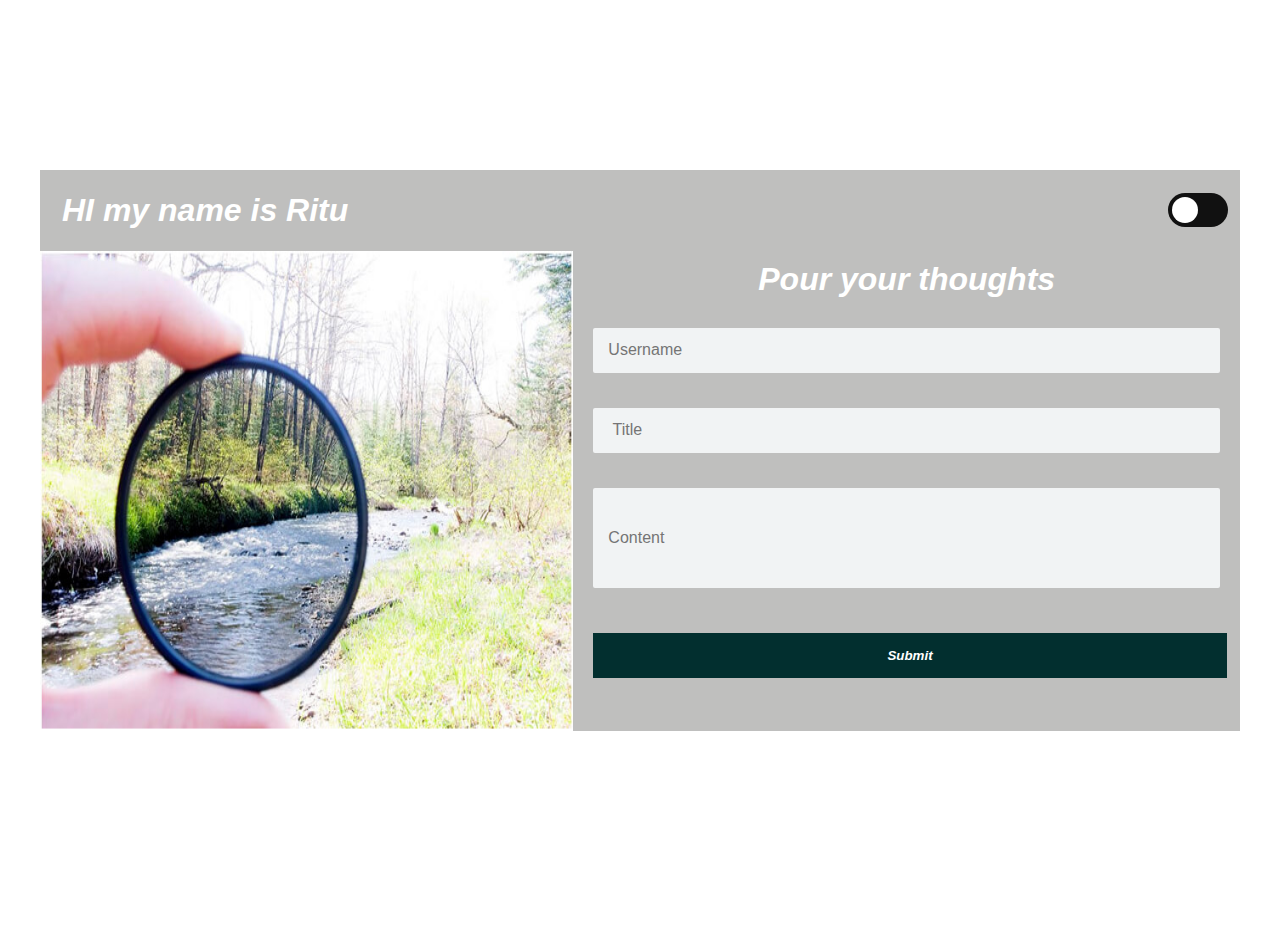
<file: index.html>
<!DOCTYPE html>
<html lang="en">
    <head>
        <meta charset="UTF-8">
        <meta name="viewport" content="width=device-width, initial-scale=1.0">

        <title> form</title>
        <link rel="stylesheet" href="Assets/form.css" />
    </head>
    <body>
        <div class="container">

            <header>
                <h1> HI my name is Ritu</h1>
                <label class="switch">
                    <input type="checkbox" id="theme-switcher">
                    <span class="slider round"></span>
                </label>

            </header>
           <main>
            <div class="card">
                <div id="image-left">
                    <img src="blog.jpeg" alt="lens">
                </div>
                <div id="form-section">

                    <h1>Pour your thoughts</h1>

                    <form action="blog.html">

                        <div class="form-field">

                            <input type="text" placeholder="Username"
                                id="username"
                                name="username">
                        </div>

                        <div class="form-field">
                            <input type=" text" placeholder=" Title" id="title"
                                name="title">
                        </div>

                        <div class="form-field-content">
                            <input type=" text" placeholder="Content"
                                id="content"
                                name="content" style="height :100px">
                        </div>

                        <button id="submit">Submit </button>
                    </form>

                </div>
            </div>
        </div>
    </main>
</body>
        <script src="Assets/form.js"></script>

    
</html>
</file>
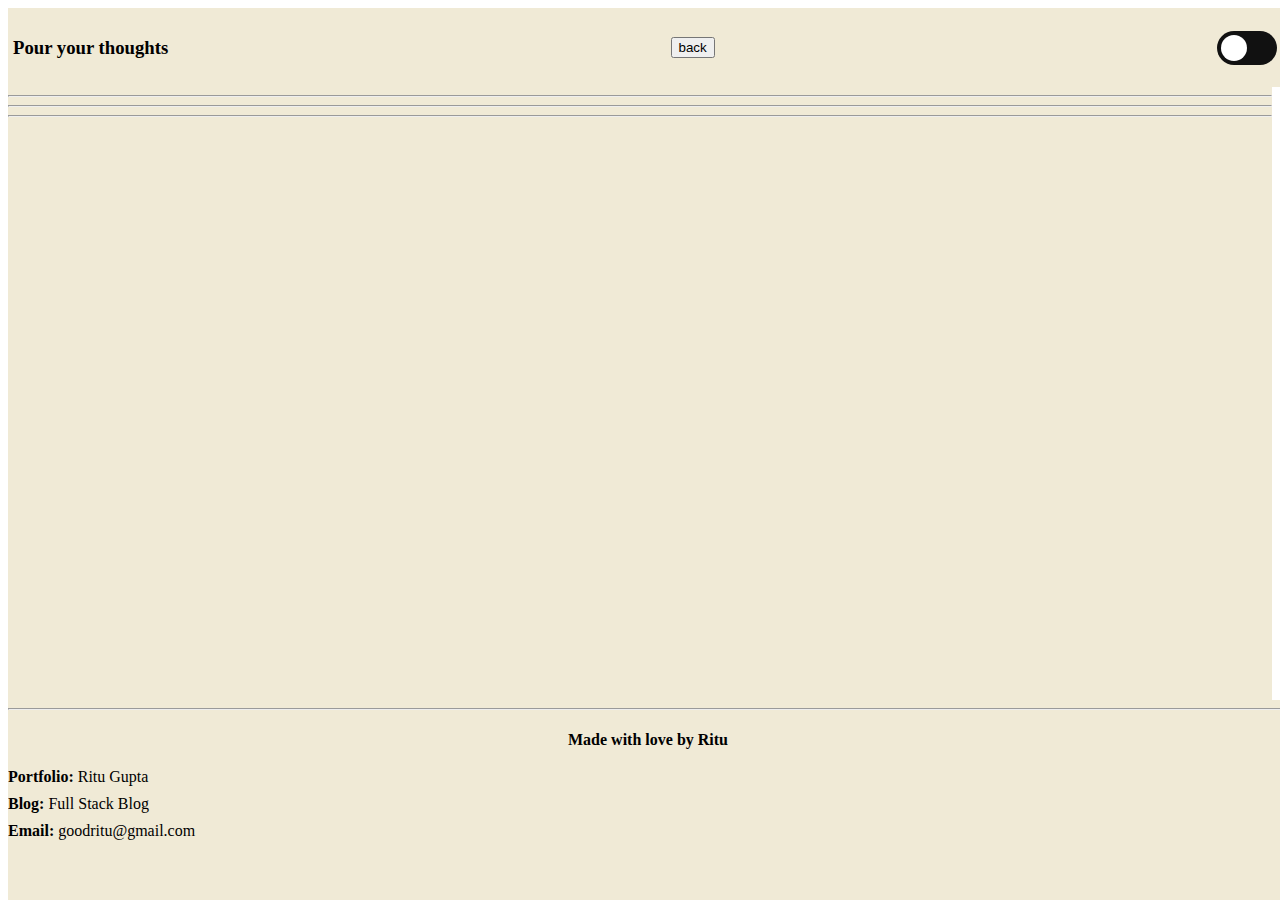
<file: blog.html>
<!DOCTYPE html>
<html lang="en">

<head>
    <meta charset="UTF-8">
    <meta name="viewport" content="width=device-width, initial-scale=1.0">
    <title>Blog</title>
    <link rel="stylesheet" href="Assets/blog.css" />
</head>

<body>
    <div class="container">
        <header id="header">
            <h3> Pour your thoughts</h3>
            <button onclick="location.href = 'index.html'"> back</button>
            <label class="switch">
                <input type="checkbox" id="theme-switcher">
                <span class="slider round"></span>
            </label>

        </header>
        <hr />
        <main>
            <hr>
        </main>
        <hr>


        <footer>

            <div class="blogfooter">
                <hr>
                <h4>Made with love by Ritu </h4>
                <p><b> Portfolio:</b> Ritu Gupta </p>
                <p><b> Blog:</b> Full Stack Blog </p>
                <p><b> Email:</b> goodritu@gmail.com</p>
            </div>
        </footer>
        <script src="Assets/blog.js"></script>
    </div>
</body>

</html>
</file>
<file: Assets/form.css>
/* *,
*::before,
*::after {
  box-sizing: border-box;
} */

* {
    
  box-sizing: border-box;
  margin:0;
  padding:0;

margin: 0;
padding: 0;
}
header {
/* height: 100px; */
width: 100%;
/* margin: 5px;
padding: 25px;
display:flex
*/
/* justify-content: right; */
margin-bottom: 8px;
display: flex;
justify-content: space-between;
align-items: center;
padding: 1%;
background-color: #bfbfbe;
color: #947d7d;
margin-bottom:auto;
border-bottom:thick black;


}

body {
font-family: Arial;
margin: 40px;
display: flex;
flex-direction: column;
height:100vh;

margin-top: 0px;
margin-bottom: 40px;
background-color:white;
display :flex;
justify-content: center;
align-items: center;

}

#form-section {
width: 100%;
height: 480px;
background-color: #bfbfbe;
}

.container {
width: 100%;
/* height: 100vh; */
}
body.dark{
background-color: #bebebe;
}


/* .dark .container { 
background-color: #bfbfbe;
}
.light .container{
background-color: #fff;
}  */

/* Dark Mode */

.dark {
background-color:#243447;
/* height: 100vh; */
width: 100%;
color: #bebebe


}
.light header {
background-color: #bfbfbe;
}
.dark header {
background-color: #706d6d;
}
.light #form-section {
background-color: #bfbfbe;
}
.dark #form-section {
background-color: #706d6d;
}

.dark li a {
color: #bebebe;
}

.dark li a:hover {
background-color: #111;
}

/* Light Mode */
.light {
background-color: #f0ead6;
color: black;
/* height: 100vh; */
width: 100%;
}

.light li a {
color: black;
}

.light li a:hover {
background-color: rgb(29, 128, 210);
}
/* toggle switch CSS */
.switch {
position: relative;
display: inline-block;
width: 60px;
height: 34px;
}
.switch input {
opacity: 0;
width: 0;
height: 0;
}
.slider {
position: absolute;
cursor: pointer;
top: 0;
left: 0;
right: 0;
bottom: 0;
background-color: #111;
-webkit-transition: .4s;
transition: .4s;
}
.slider:before {
position: absolute;
content: "";
height: 26px;
width: 26px;
left: 4px;
bottom: 4px;
background-color: white;
-webkit-transition: .4s;
transition: .4s;
}
input:checked + .slider {
background-color: #2196F3;
}

input:focus + .slider {
box-shadow: 0 0 1px #2196F3;
}

input:checked + .slider:before {
-webkit-transform: translateX(26px);
-ms-transform: translateX(26px);
transform: translateX(26px);
}

/* Rounded sliders */
.slider.round {
border-radius: 34px;
}

.slider.round:before {
border-radius: 50%;
}

/* html, body {
height:100%;
} */


h1 {
color: white;
/* margin: px; */
font-style: oblique;   
text-decoration:wavy;
display: flex;
align-items: center;
margin: 10px;
justify-content: center;
}


.card{
width: 100%;
height: 100%;
background-color: white;
display: flex;
/* margin-bottom:20px; */
}

img {
width: 100%;
height: 100%;
background-position-y: 90px;
}

input {
outline: none;
padding: 5px;
border-radius: 2px;

}

#submit {
border: none;

background-color: rgb(2, 47, 47);
padding: 15px 32px;
text-align: center;
display: inline-block;
/* /* /* font-size: 16px; */
margin: 0px 20px;
margin-top: 30px;
width: 95%;
cursor: pointer;
/* float: right; */
color: white;
font-style:oblique;
font-weight: bold;
} 




/* #div-left {
background: url("blog.jpeg") no-repeat;
background-size: cover;
background-position-y: 80% ;
width: 100%;
height: 100%;
background-size: cover;
} */

.form-field-content {
display: flex;
display: flex;
align-items: center;

padding: 10px 15px;
box-shadow: none;
border-radius: 5px;
margin: 5px;
border:10px;
border-color: black;

}


/* #form-group {
display: flex;
flex-direction: column;
} */

.form-field {
display: flex;
align-items: center;

padding: 10px 15px;
box-shadow: none;
border-radius: 5px;
margin: 5px;
border:10px;
border-color: black;

}

#image-left{
width: 80%;
height: 480px;
background-color: rgb(217, 198, 198);
} 

input{
background-color: #f1f3f4;
border-radius: 2px;
border-width: 0;
font-size: 1em;
height: 45px;
line-height: 20px;
margin: 0;
margin-top: 10px;
max-width: 100%;
padding: 8px 8px 8px 8px;
transition-delay: 0s, 0s;
transition-duration: 0.2s, 0.2s;
transition-property: background-color, color;
transition-timing-function: ease, ease;
vertical-align: middle;
width: 100%;
outline: none;
border: none;
padding: 5px 15px;
}

/* 
input {
outline: none;
border: none;
padding: 5px 15px;

} */
</file>
<file: Assets/blog.css>
/* * {
    
    box-sizing: border-box;
    margin:0;
    padding:0;
  
margin: 0;
padding: 0;
} */
:root{
  --lightBackground: #f0ead6;
  --footer-height: 200px;
}
h4 {
    text-align: center;
}

p{
    line-height: 0.7;
}
header {
    display: flex;
    justify-content:space-between;
    align-items: center;
    padding: 10px 5px;
    width: 100%;
    background-color: var(--lightBackground);
    
    
}

.blogfooter{
  position: fixed;
  bottom: 0;
  width: 100%;
  height: var(--footer-height);
  background-color: var(--lightBackground);
}

.dark .blogfooter{
  background-color: #111;

}
.light .blogfooter{
  background-color: #f0ead6;

}
.container {
    width: 100%;
    /* height: 100vh; */
    height: calc(100vh - var(--footer-height));
    background-color: var(--lightBackground)
  }
 

.dark .container {
  background-color: #111;
}
.light .container{
  background-color: #fff;
}
  /* Dark Mode */

.dark {
    background-color:#243447;
    /* height: 100vh; */
    width: 100%;
    color: #bebebe

   
  }
  .dark #header {
    background-color: #243447;
  }
  .light #header {
    background-color: var(--lightBackground);
  }
  
  .dark li a {
    color: #bebebe;
  }
  
  .dark li a:hover {
    background-color: #111;
  }
  
  /* Light Mode */
  .light {
    background-color: #f0ead6;
    color: black;
    /* height: 100vh; */
    width: 100%;
  }
  
  .light li a {
    color: black;
  }
  
  .light li a:hover {
    background-color: rgb(29, 128, 210);
  }

/* toggle witch CSS */
.switch {
    position: relative;
    display: inline-block;
    width: 60px;
    height: 34px;
  }
  .switch input {
    opacity: 0;
    width: 0;
    height: 0;
  }
  .slider {
    position: absolute;
    cursor: pointer;
    top: 0;
    left: 0;
    right: 0;
    bottom: 0;
    background-color: #111;
    -webkit-transition: .4s;
    transition: .4s;
  }
  .slider:before {
    position: absolute;
    content: "";
    height: 26px;
    width: 26px;
    left: 4px;
    bottom: 4px;
    background-color: white;
    -webkit-transition: .4s;
    transition: .4s;
  }
  input:checked + .slider {
    background-color: #2196F3;
  }
  
  input:focus + .slider {
    box-shadow: 0 0 1px #2196F3;
  }
  
  input:checked + .slider:before {
    -webkit-transform: translateX(26px);
    -ms-transform: translateX(26px);
    transform: translateX(26px);
  }
  
  /* Rounded sliders */
  .slider.round {
    border-radius: 34px;
  }
  
  .slider.round:before {
    border-radius: 50%;
  }
</file>
